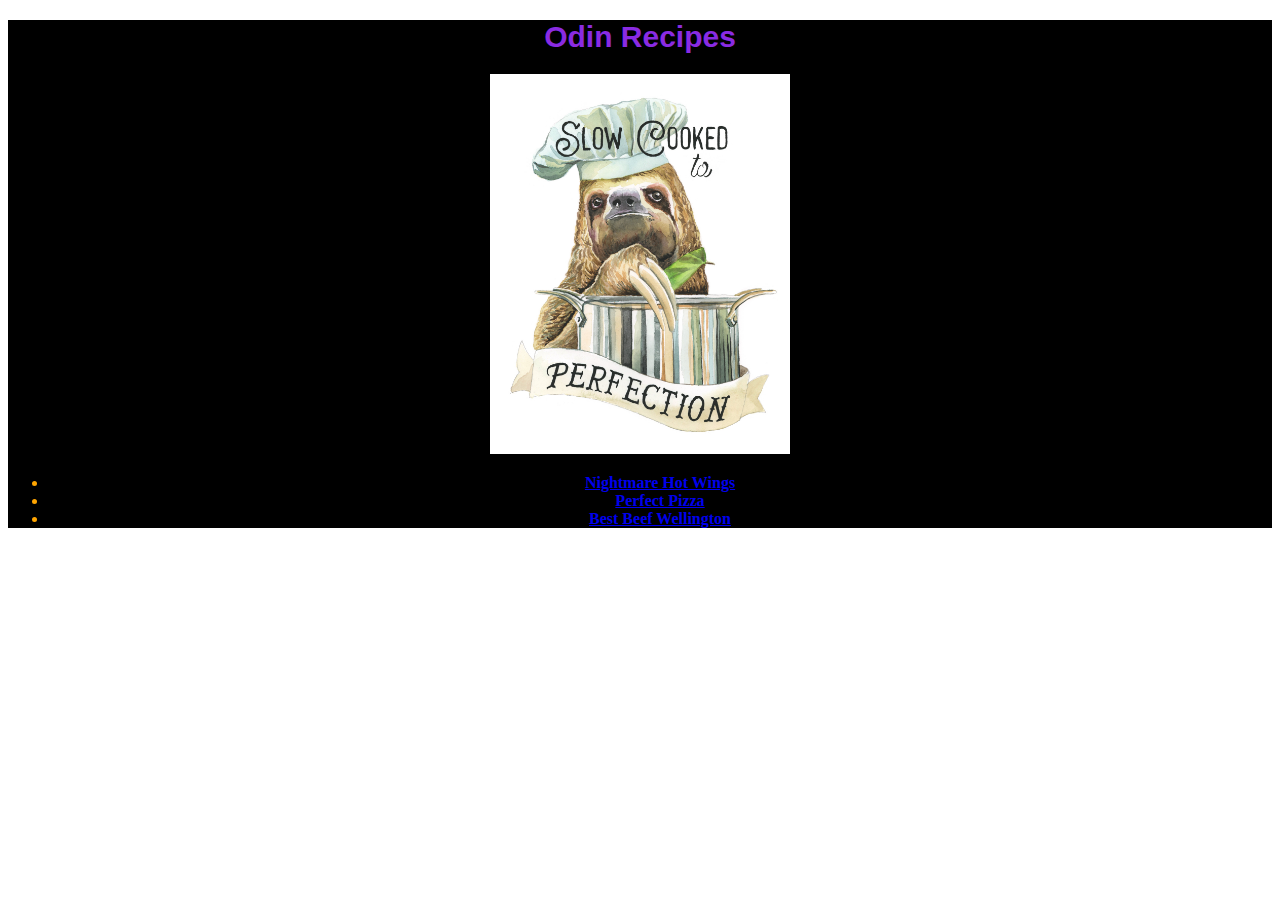
<file: index.html>
<!DOCTYPE html>
<html lang="en">
    <head>
    <meta charset="utf-8">
        <title>My Odin Recipes</title>
    <link rel="stylesheet" href="style/style.css">
    </head>

<body>
    <div>
    <h1>Odin Recipes</h1>
        <div><img class=sloth-cooking src="images/sloth-cooking.jpg" alt="ya boi sloth cookin">
            
        <ul>
            <li><a href="recipes/hot-wings.html"><strong>Nightmare Hot Wings</strong></a></li>
            <li><a href="recipes/pizza.html"><strong>Perfect Pizza</strong></a></li>
            <li><a href="recipes/beef-wellington.html"><strong>Best Beef Wellington</strong></a></li>
        </ul>
    </div>   
        
    









</body>
















</html>
</file>
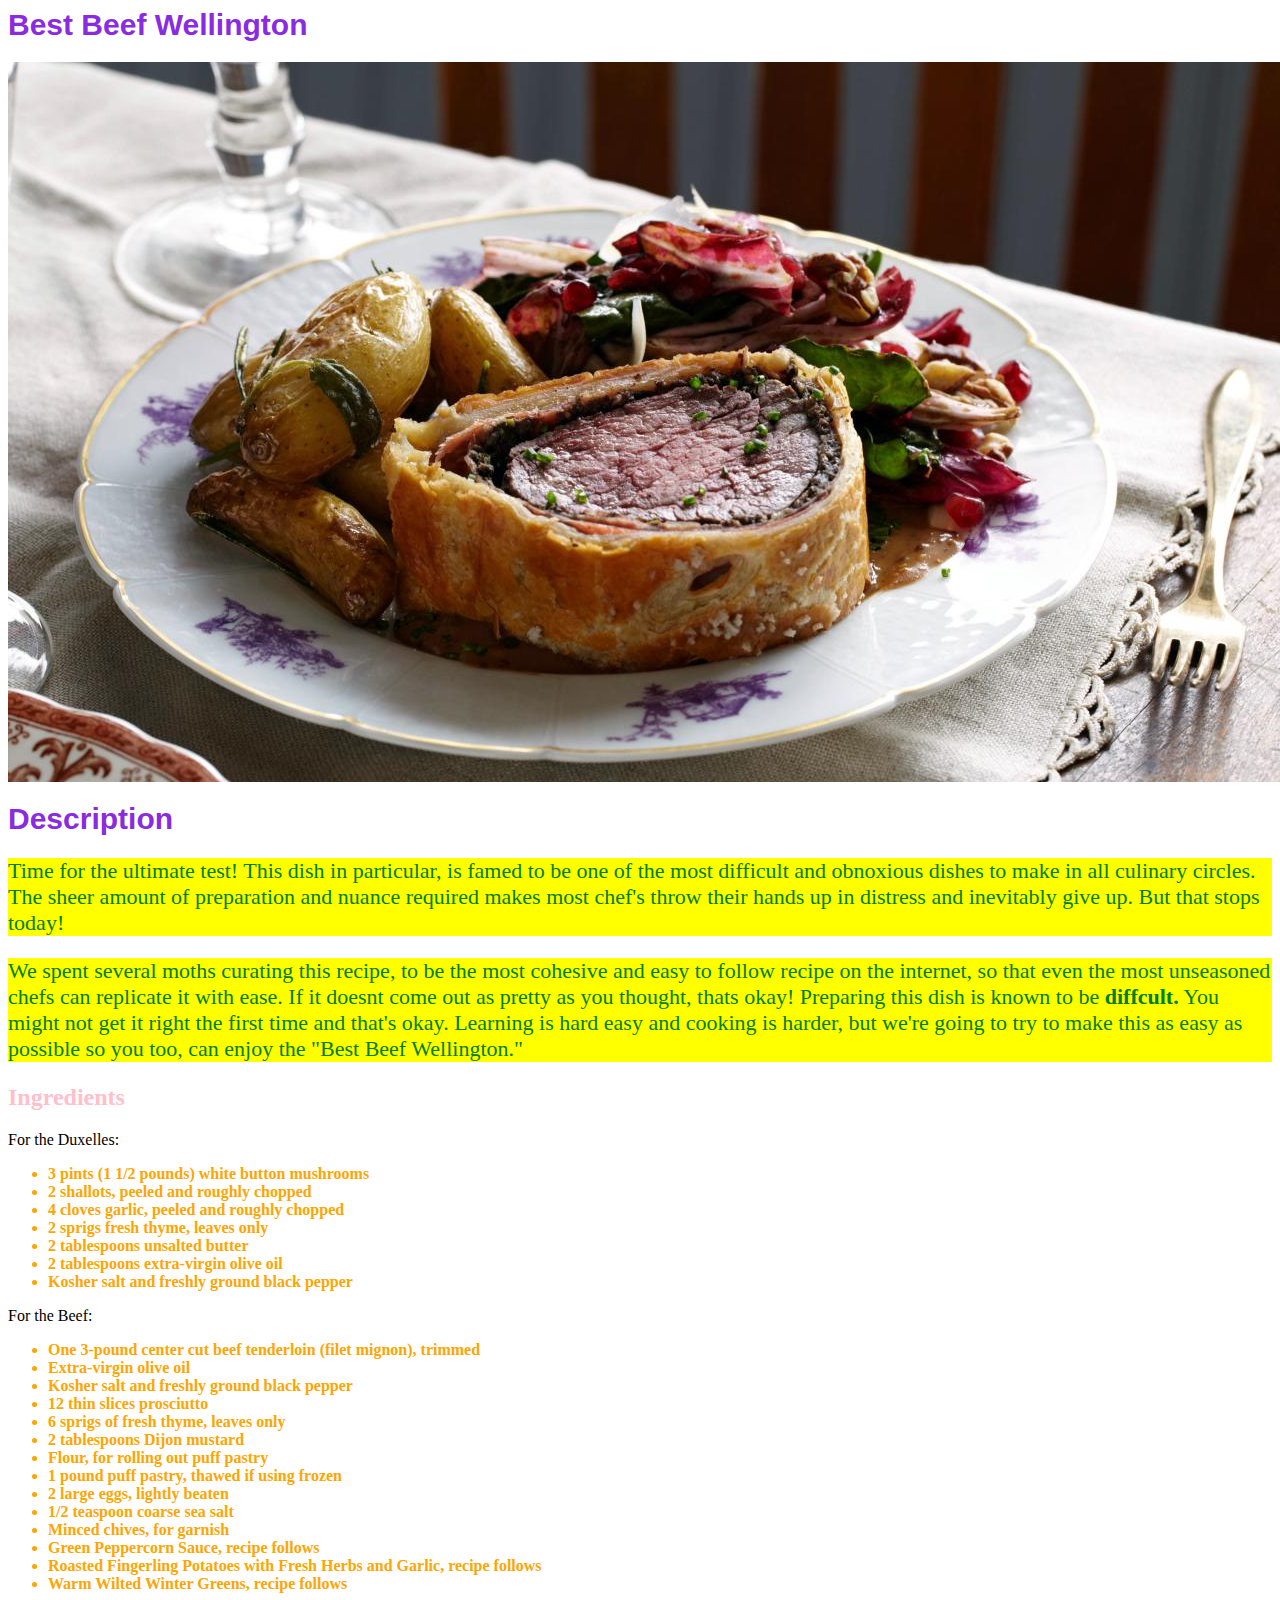
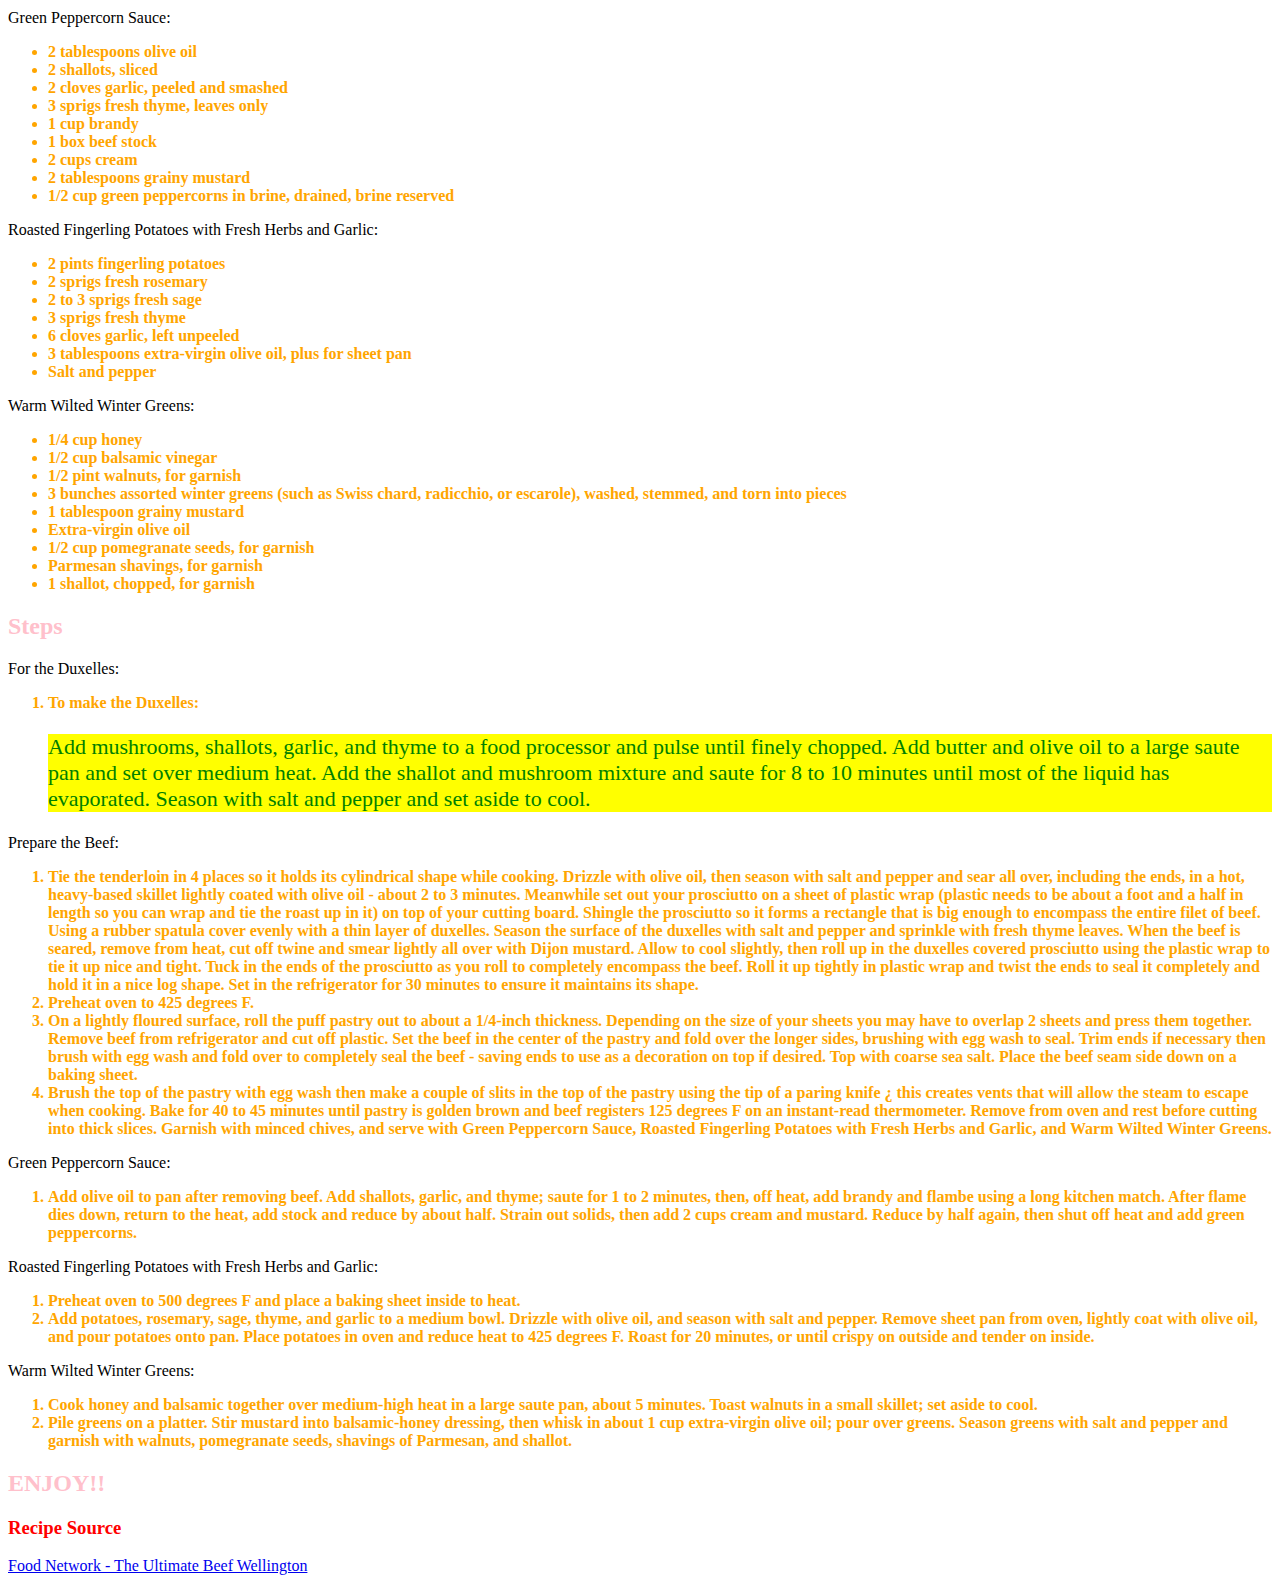
<file: recipes/beef-wellington.html>
<link rel="stylesheet" href="../style/style.css">

<h1>Best Beef Wellington</h1>
    <img src="../images/beef-wellington.jpeg" alt="a beautiful Beef Wellington">

<body>
    <h1>Description</h1>

        <p>Time for the ultimate test! This dish in particular, is famed to be one of the most difficult and obnoxious dishes to make in all culinary circles. The sheer amount of preparation and nuance required makes most chef's throw their hands up in distress and inevitably give up. But that stops today!</p>

        <p>We spent several moths curating this recipe, to be the most cohesive and easy to follow recipe on the internet, so that even the most unseasoned chefs can replicate it with ease. If it doesnt come out as pretty as you thought, thats okay! Preparing this dish is known to be <strong>diffcult.</strong> You might not get it right the first time and that's okay. Learning is hard easy and cooking is harder, but we're going to try to make this as easy as possible so you too, can enjoy the "Best Beef Wellington." </p>

    <h2>Ingredients</h2>

    For the Duxelles:
        <ul>
            <li>3 pints (1 1/2 pounds) white button mushrooms</li>
            <li>2 shallots, peeled and roughly chopped</li>
            <li>4 cloves garlic, peeled and roughly chopped</li>
            <li>2 sprigs fresh thyme, leaves only</li>
            <li>2 tablespoons unsalted butter</li>
            <li>2 tablespoons extra-virgin olive oil</li>
            <li>Kosher salt and freshly ground black pepper</li>
        </ul>

    For the Beef:
        <ul>
            <li>One 3-pound center cut beef tenderloin (filet mignon), trimmed</li>
            <li>Extra-virgin olive oil</li>
            <li>Kosher salt and freshly ground black pepper</li>
            <li>12 thin slices prosciutto</li>
            <li>6 sprigs of fresh thyme, leaves only</li>
            <li> 2 tablespoons Dijon mustard</li>
            <li>Flour, for rolling out puff pastry</li>
            <li>1 pound puff pastry, thawed if using frozen</li>
            <li>2 large eggs, lightly beaten</li>
            <li>1/2 teaspoon coarse sea salt</li>
            <li>Minced chives, for garnish</li>
            <li>Green Peppercorn Sauce, recipe follows</li>
            <li>Roasted Fingerling Potatoes with Fresh Herbs and Garlic, recipe follows</li>
            <li>Warm Wilted Winter Greens, recipe follows</li>
        </ul>

    Green Peppercorn Sauce:
        <ul>
            <li>2 tablespoons olive oil</li> 
            <li>2 shallots, sliced</li>
            <li>2 cloves garlic, peeled and smashed</li>
            <li>3 sprigs fresh thyme, leaves only</li>
            <li>1 cup brandy</li>
            <li>1 box beef stock</li>
            <li>2 cups cream</li>
            <li>2 tablespoons grainy mustard</li>
            <li>1/2 cup green peppercorns in brine, drained, brine reserved</li>
        </ul>

    Roasted Fingerling Potatoes with Fresh Herbs and Garlic:
        <ul>
            <li>2 pints fingerling potatoes</li>
            <li>2 sprigs fresh rosemary</li>
            <li>2 to 3 sprigs fresh sage</li>
            <li>3 sprigs fresh thyme</li>
            <li> 6 cloves garlic, left unpeeled</li>
            <li>3 tablespoons extra-virgin olive oil, plus for sheet pan</li>
            <li>Salt and pepper</li>
        </ul>

    Warm Wilted Winter Greens:
        <ul>
            <li>1/4 cup honey</li>
            <li>1/2 cup balsamic vinegar</li>
            <li>1/2 pint walnuts, for garnish</li>
            <li>3 bunches assorted winter greens (such as Swiss chard, radicchio, or escarole), washed, stemmed, and torn into pieces</li>
            <li>1 tablespoon grainy mustard</li>
            <li>Extra-virgin olive oil</li>
            <li>1/2 cup pomegranate seeds, for garnish</li>
            <li>Parmesan shavings, for garnish</li>
            <li>1 shallot, chopped, for garnish</li>
         </ul>

    <h2>Steps</h2>

    For the Duxelles:
         <ol>
            <li>To make the Duxelles:</li>
                <p> Add mushrooms, shallots, garlic, and thyme to a food processor and pulse until finely chopped. Add butter and olive oil to a large saute pan and set over medium heat. Add the shallot and mushroom mixture and saute for 8 to 10 minutes until most of the liquid has evaporated. Season with salt and pepper and set aside to cool.</p>
         </ol>

    Prepare the Beef:
         <ol>
            <li>Tie the tenderloin in 4 places so it holds its cylindrical shape while cooking. Drizzle with olive oil, then season with salt and pepper and sear all over, including the ends, in a hot, heavy-based skillet lightly coated with olive oil - about 2 to 3 minutes. Meanwhile set out your prosciutto on a sheet of plastic wrap (plastic needs to be about a foot and a half in length so you can wrap and tie the roast up in it) on top of your cutting board. Shingle the prosciutto so it forms a rectangle that is big enough to encompass the entire filet of beef. Using a rubber spatula cover evenly with a thin layer of duxelles. Season the surface of the duxelles with salt and pepper and sprinkle with fresh thyme leaves. When the beef is seared, remove from heat, cut off twine and smear lightly all over with Dijon mustard. Allow to cool slightly, then roll up in the duxelles covered prosciutto using the plastic wrap to tie it up nice and tight. Tuck in the ends of the prosciutto as you roll to completely encompass the beef. Roll it up tightly in plastic wrap and twist the ends to seal it completely and hold it in a nice log shape. Set in the refrigerator for 30 minutes to ensure it maintains its shape.</li>

            <li>Preheat oven to 425 degrees F.</li>

                <li>On a lightly floured surface, roll the puff pastry out to about a 1/4-inch thickness. Depending on the size of your sheets you may have to overlap 2 sheets and press them together. Remove beef from refrigerator and cut off plastic. Set the beef in the center of the pastry and fold over the longer sides, brushing with egg wash to seal. Trim ends if necessary then brush with egg wash and fold over to completely seal the beef - saving ends to use as a decoration on top if desired. Top with coarse sea salt. Place the beef seam side down on a baking sheet.</li>

                <li>Brush the top of the pastry with egg wash then make a couple of slits in the top of the pastry using the tip of a paring knife ¿ this creates vents that will allow the steam to escape when cooking. Bake for 40 to 45 minutes until pastry is golden brown and beef registers 125 degrees F on an instant-read thermometer. Remove from oven and rest before cutting into thick slices. Garnish with minced chives, and serve with Green Peppercorn Sauce, Roasted Fingerling Potatoes with Fresh Herbs and Garlic, and Warm Wilted Winter Greens.</li>
         </ol>

    Green Peppercorn Sauce:
         <ol>
            <li>Add olive oil to pan after removing beef. Add shallots, garlic, and thyme; saute for 1 to 2 minutes, then, off heat, add brandy and flambe using a long kitchen match. After flame dies down, return to the heat, add stock and reduce by about half. Strain out solids, then add 2 cups cream and mustard. Reduce by half again, then shut off heat and add green peppercorns.</li>
        </ol>
           
    Roasted Fingerling Potatoes with Fresh Herbs and Garlic:
        <ol>
            <li>Preheat oven to 500 degrees F and place a baking sheet inside to heat.</li>

            <li>Add potatoes, rosemary, sage, thyme, and garlic to a medium bowl. Drizzle with olive oil, and season with salt and pepper. Remove sheet pan from oven, lightly coat with olive oil, and pour potatoes onto pan. Place potatoes in oven and reduce heat to 425 degrees F. Roast for 20 minutes, or until crispy on outside and tender on inside.</li>
        </ol>

    Warm Wilted Winter Greens:
        <ol>
            <li>Cook honey and balsamic together over medium-high heat in a large saute pan, about 5 minutes. Toast walnuts in a small skillet; set aside to cool.</li>

            <li>Pile greens on a platter. Stir mustard into balsamic-honey dressing, then whisk in about 1 cup extra-virgin olive oil; pour over greens. Season greens with salt and pepper and garnish with walnuts, pomegranate seeds, shavings of Parmesan, and shallot.</li>
        </ol>

    <h2>ENJOY!!</h2>

             

    

    







<h3>Recipe Source</h3>
    <a href="https://www.foodnetwork.com/recipes/tyler-florence/the-ultimate-beef-wellington-recipe2-1952280">Food Network - The Ultimate Beef Wellington</a>
</body>
</file>
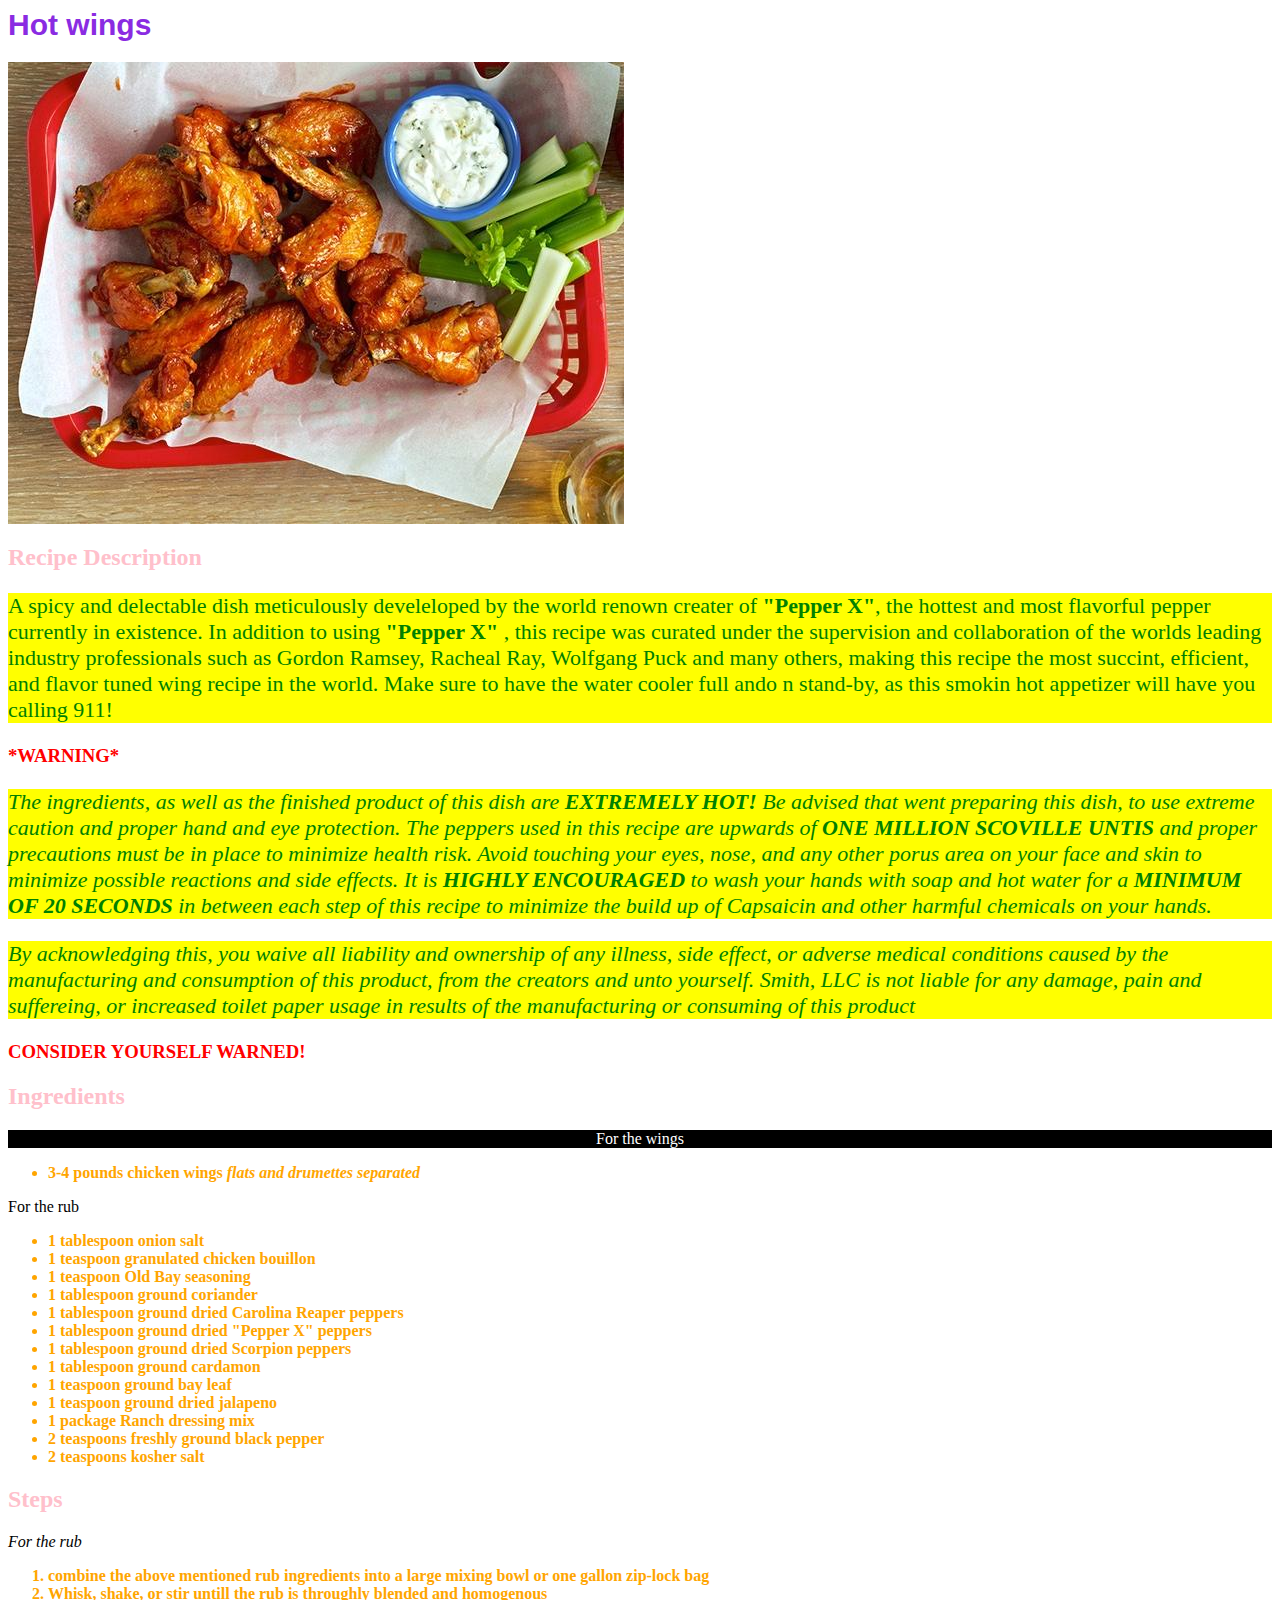
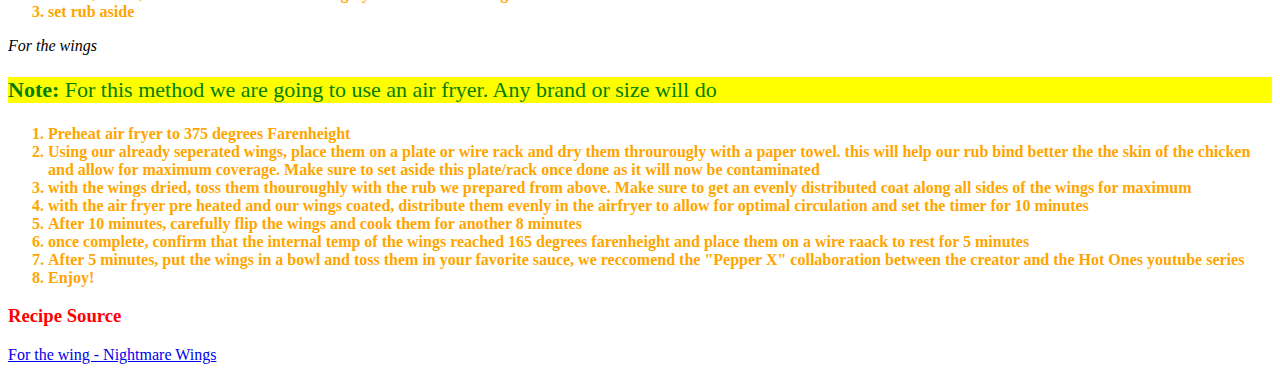
<file: recipes/hot-wings.html>
<title>Hot Wings</title>
<link rel="stylesheet" href="../style/style.css">

<h1>Hot wings</h1>
<img src="../images/hot-wings.jpeg" alt="Steamy and Sauced Smokin Hot Chicken Wings">
<body> 
    <h2>Recipe Description</h2>
        <p>A spicy and delectable dish meticulously develeloped by the world renown creater of <strong>"Pepper X"</strong>, the hottest and most flavorful pepper currently in existence. In addition to using <strong>"Pepper X"</strong> , this recipe was curated under the supervision and collaboration of the worlds leading industry professionals such as Gordon Ramsey, Racheal Ray, Wolfgang Puck and many others, making this recipe the most succint, efficient, and flavor tuned wing recipe in the world. Make sure to have the water cooler full ando n stand-by, as this smokin hot appetizer will have you calling 911! </p>

        <p><h3>*WARNING*</h3></p> 
        <p><em>The ingredients, as well as the finished product of this dish are <strong>EXTREMELY HOT!</strong> Be advised that went preparing this dish, to use extreme caution and proper hand and eye protection. The peppers used in this recipe are upwards of <strong>ONE MILLION SCOVILLE UNTIS</strong> and proper precautions must be in place to minimize health risk. Avoid touching your eyes, nose, and any other porus area on your face and skin to minimize possible reactions and side effects. It is <strong>HIGHLY ENCOURAGED</strong> to wash your hands with soap and hot water for a <strong>MINIMUM OF 20 SECONDS</strong> in between each step of this recipe to minimize the build up of Capsaicin and other harmful chemicals on your hands.</em></p>
        <p><em>By acknowledging this, you waive all liability and ownership of any illness, side effect, or adverse medical conditions caused by the manufacturing and consumption of this product, from the creators and unto yourself. Smith, LLC is not liable for any damage, pain and suffereing, or increased toilet paper usage in results of the manufacturing or consuming of this product</em></p>
        
            <h3><strong>CONSIDER YOURSELF WARNED!</strong></h3>

        <h2>Ingredients</h2>
        <div class="div">For the wings</div>
            <ul>
                <li>3-4 pounds chicken wings <em>flats and drumettes separated</em></li>
            </ul>
        For the rub
            <ul>
                <li>1 tablespoon onion salt</li>
                <li>1 teaspoon granulated chicken bouillon</li>
                <li>1 teaspoon Old Bay seasoning</li>
                <li>1 tablespoon ground coriander</li>
                <li>1 tablespoon ground dried Carolina Reaper peppers</li>
                <li>1 tablespoon ground dried "Pepper X" peppers</li>
                <li>1 tablespoon ground dried Scorpion peppers</li>
                <li>1 tablespoon ground cardamon</li>
                <li>1 teaspoon ground bay leaf</li>
                <li>1 teaspoon ground dried jalapeno</li>
                <li>1 package Ranch dressing mix</li>
                <li>2 teaspoons freshly ground black pepper</li>
                <li>2 teaspoons kosher salt</li>
            </ul>
        <h2>Steps</h2>
        <em>For the rub</em>
            <ol>
                <li>combine the above mentioned rub ingredients into a large mixing bowl or one gallon zip-lock bag</li>
                <li>Whisk, shake, or stir untill the rub is throughly blended and homogenous</li>
                <li>set rub aside</li>
              
               </ol>
        <em>For the wings</em>
            <p><strong>Note:</strong> For this method we are going to use an air fryer. Any brand or size will do</p>
                <ol>
                    <li>Preheat air fryer to 375 degrees Farenheight</li>
                    <li>Using our already seperated wings, place them on a plate or wire rack and dry them throurougly with a paper towel. this will help our rub bind better the the skin of the chicken and allow for maximum coverage. Make sure to set aside this plate/rack once done as it will now be contaminated</li>
                    <li>with the wings dried, toss them thouroughly with the rub we prepared from above. Make sure to get an evenly distributed coat along all sides of the wings for maximum</li>
                    <li>with the air fryer pre heated and our wings coated, distribute them evenly in the airfryer to allow for optimal circulation and set the timer for 10 minutes</li>
                    <li>After 10 minutes, carefully flip the wings and cook them for another 8 minutes</li>
                    <li>once complete, confirm that the internal temp of the wings reached 165 degrees farenheight and place them on a wire raack to rest for 5 minutes</li>
                    <li>After 5 minutes, put the wings in a bowl and toss them in your favorite sauce, we reccomend the "Pepper X" collaboration between the creator and the Hot Ones youtube series</li>
                    <li>Enjoy!</li>
                </ol>

                
<h3>Recipe Source</h3>
<a href="http://forthewing.com/nightmare-wings/">For the wing - Nightmare Wings</a>

</body>
</file>
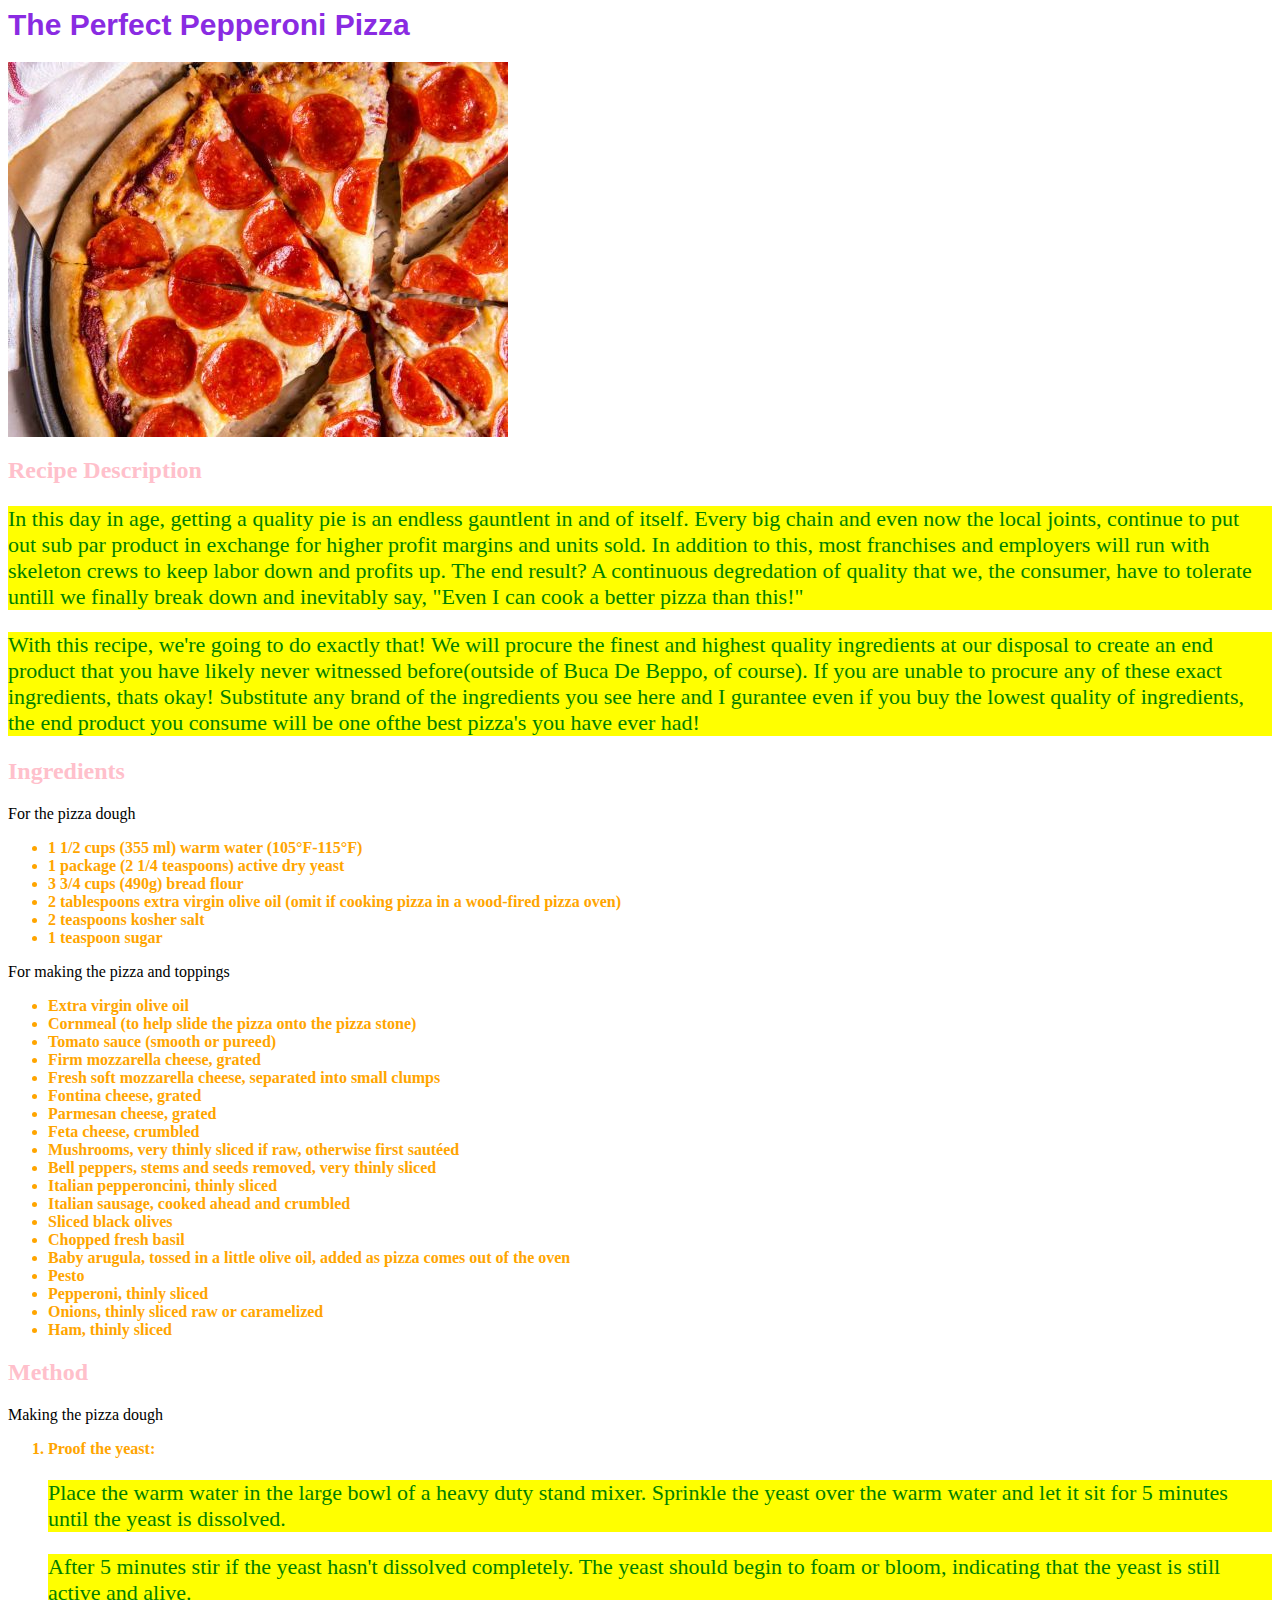
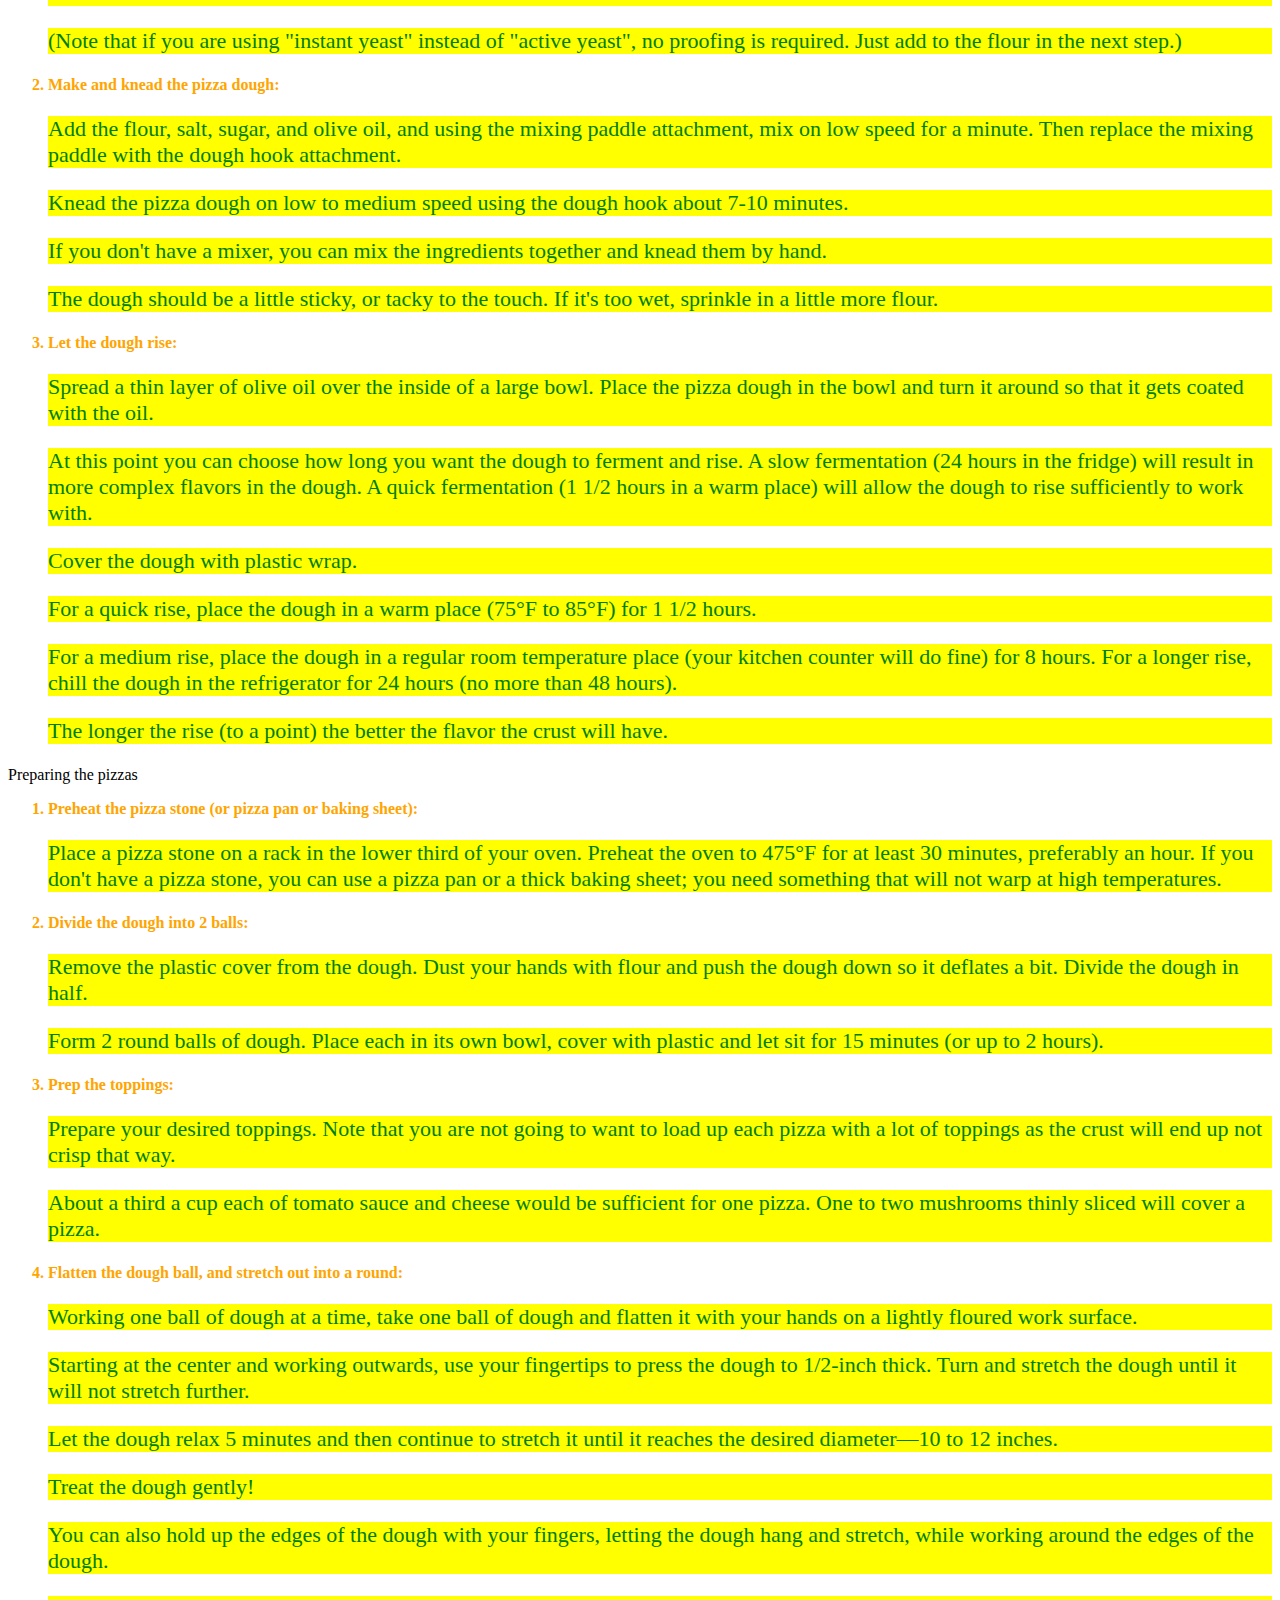
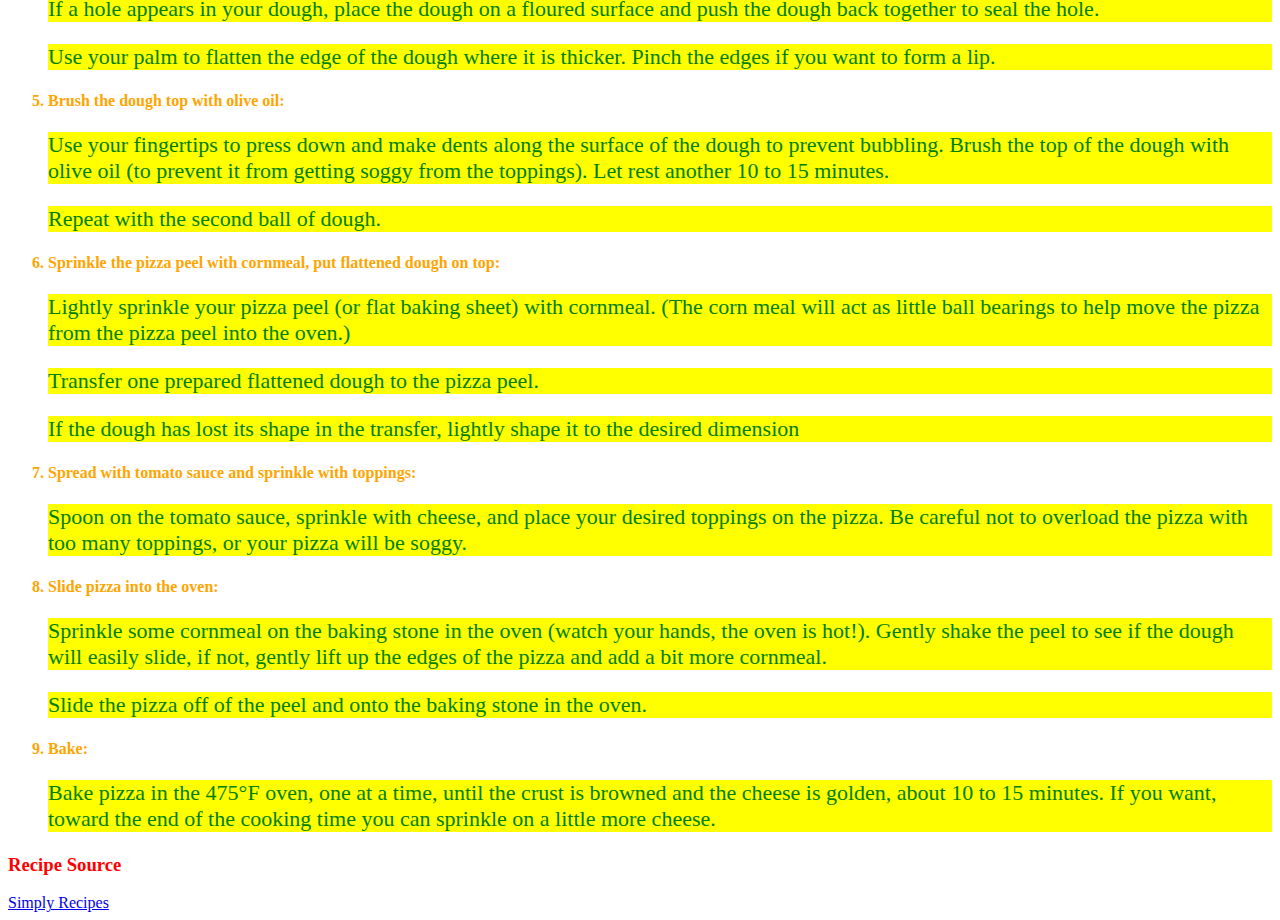
<file: recipes/pizza.html>
<link rel="stylesheet" href="../style/style.css">

<h1>The Perfect Pepperoni Pizza</h1>
    <img src="../images/pizza.jpg" alt="The Perfect Pepperoni Pizza">
<body>
    <h2>Recipe Description</h2>
        <p>In this day in age, getting a quality pie is an endless gauntlent in and of itself. Every big chain and even now the local joints, continue to put out sub par product in exchange for higher profit margins and units sold. In addition to this, most franchises and employers will run with skeleton crews to keep labor down and profits up. The end result? A continuous degredation of quality that we, the consumer, have to tolerate untill we finally break down and inevitably say, "Even I can cook a better pizza than this!"</p>

        <p>With this recipe, we're going to do exactly that! We will procure the finest and highest quality ingredients at our disposal to create an end product that you have likely never witnessed before(outside of Buca De Beppo, of course). If you are unable to procure any of these exact ingredients, thats okay! Substitute any brand of the ingredients you see here and I gurantee even if you buy the lowest quality of ingredients, the end product you consume will be one ofthe best pizza's you have ever had!</p> 

    <h2>Ingredients</h2>
    For the pizza dough
        <ul>
            <li>1 1/2 cups (355 ml) warm water (105°F-115°F)</li>
            <li>1 package (2 1/4 teaspoons) active dry yeast</li>
            <li>3 3/4 cups (490g) bread flour</li>
            <li>2 tablespoons extra virgin olive oil (omit if cooking pizza in a wood-fired pizza oven)</li>
            <li>2 teaspoons kosher salt</li>
            <li>1 teaspoon sugar</li>
        </ul>
    For making the pizza and toppings
        <ul>
            <li>Extra virgin olive oil</li>
            <li>Cornmeal (to help slide the pizza onto the pizza stone)</li>
            <li>Tomato sauce (smooth or pureed)</li>
            <li>Firm mozzarella cheese, grated</li>
            <li>Fresh soft mozzarella cheese, separated into small clumps</li>
            <li>Fontina cheese, grated</li>
            <li>Parmesan cheese, grated</li>
            <li>Feta cheese, crumbled</li>
            <li>Mushrooms, very thinly sliced if raw, otherwise first sautéed</li>
            <li>Bell peppers, stems and seeds removed, very thinly sliced</li>
            <li>Italian pepperoncini, thinly sliced</li>
            <li>Italian sausage, cooked ahead and crumbled</li>
            <li>Sliced black olives</li>
            <li>Chopped fresh basil</li>
            <li>Baby arugula, tossed in a little olive oil, added as pizza comes out of the oven</li>
            <li>Pesto</li>
            <li>Pepperoni, thinly sliced</li>
            <li>Onions, thinly sliced raw or caramelized</li>
            <li>Ham, thinly sliced</li>
        </ul>
    
        <h2>Method</h2>
        Making the pizza dough
            <ol>
                <li>Proof the yeast:</li>
                    <p>Place the warm water in the large bowl of a heavy duty stand mixer. Sprinkle the yeast over the warm water and let it sit for 5 minutes until the yeast is dissolved.</p>

                    <p>After 5 minutes stir if the yeast hasn't dissolved completely. The yeast should begin to foam or bloom, indicating that the yeast is still active and alive.</p>

                    <p>(Note that if you are using "instant yeast" instead of "active yeast", no proofing is required. Just add to the flour in the next step.)</p>

                <li>Make and knead the pizza dough:</li>
                    <p>Add the flour, salt, sugar, and olive oil, and using the mixing paddle attachment, mix on low speed for a minute. Then replace the mixing paddle with the dough hook attachment.</p>

                    <p>Knead the pizza dough on low to medium speed using the dough hook about 7-10 minutes.</p>

                    <p>If you don't have a mixer, you can mix the ingredients together and knead them by hand.</p>

                    <p>The dough should be a little sticky, or tacky to the touch. If it's too wet, sprinkle in a little more flour.</p>

                <li>Let the dough rise:</li>
                    <p>Spread a thin layer of olive oil over the inside of a large bowl. Place the pizza dough in the bowl and turn it around so that it gets coated with the oil.</p>

                    <p>At this point you can choose how long you want the dough to ferment and rise. A slow fermentation (24 hours in the fridge) will result in more complex flavors in the dough. A quick fermentation (1 1/2 hours in a warm place) will allow the dough to rise sufficiently to work with.</p>

                    <p>Cover the dough with plastic wrap.</p>

                    <p>For a quick rise, place the dough in a warm place (75°F to 85°F) for 1 1/2 hours.</p>

                    <p>For a medium rise, place the dough in a regular room temperature place (your kitchen counter will do fine) for 8 hours. For a longer rise, chill the dough in the refrigerator for 24 hours (no more than 48 hours).</p>

                    <p>The longer the rise (to a point) the better the flavor the crust will have.</p>
            </ol>
        
        Preparing the pizzas
            <ol>
                <li>Preheat the pizza stone (or pizza pan or baking sheet):</li>
                    <p>Place a pizza stone on a rack in the lower third of your oven. Preheat the oven to 475°F for at least 30 minutes, preferably an hour. If you don't have a pizza stone, you can use a pizza pan or a thick baking sheet; you need something that will not warp at high temperatures.</p>

                <li>Divide the dough into 2 balls:</li>
                    <p>Remove the plastic cover from the dough. Dust your hands with flour and push the dough down so it deflates a bit. Divide the dough in half.</p>

                    <p>Form 2 round balls of dough. Place each in its own bowl, cover with plastic and let sit for 15 minutes (or up to 2 hours).</p>

                <li>Prep the toppings:</li>
                    <p>Prepare your desired toppings. Note that you are not going to want to load up each pizza with a lot of toppings as the crust will end up not crisp that way.</p>

                    <p>About a third a cup each of tomato sauce and cheese would be sufficient for one pizza. One to two mushrooms thinly sliced will cover a pizza.</p>

                

                <li>Flatten the dough ball, and stretch out into a round:</li>
                    <p>Working one ball of dough at a time, take one ball of dough and flatten it with your hands on a lightly floured work surface.</p>

                    <p>Starting at the center and working outwards, use your fingertips to press the dough to 1/2-inch thick. Turn and stretch the dough until it will not stretch further.</p>

                    <p>Let the dough relax 5 minutes and then continue to stretch it until it reaches the desired diameter—10 to 12 inches.</p>
                    
                    <p>Treat the dough gently!</p>

                    <p>You can also hold up the edges of the dough with your fingers, letting the dough hang and stretch, while working around the edges of the dough.</p>

                    <p>If a hole appears in your dough, place the dough on a floured surface and push the dough back together to seal the hole.</p>

                    <p>Use your palm to flatten the edge of the dough where it is thicker. Pinch the edges if you want to form a lip.</p>

                <li>Brush the dough top with olive oil:</li>
                    <p>Use your fingertips to press down and make dents along the surface of the dough to prevent bubbling. Brush the top of the dough with olive oil (to prevent it from getting soggy from the toppings). Let rest another 10 to 15 minutes.</p>

                    <p>Repeat with the second ball of dough.</p>

                <li>Sprinkle the pizza peel with cornmeal, put flattened dough on top:</li>
                    <p>Lightly sprinkle your pizza peel (or flat baking sheet) with cornmeal. (The corn meal will act as little ball bearings to help move the pizza from the pizza peel into the oven.)</p>

                    <p>Transfer one prepared flattened dough to the pizza peel.</p>

                    <p>If the dough has lost its shape in the transfer, lightly shape it to the desired dimension</p>

                <li>Spread with tomato sauce and sprinkle with toppings:</li>
                    <p>Spoon on the tomato sauce, sprinkle with cheese, and place your desired toppings on the pizza. Be careful not to overload the pizza with too many toppings, or your pizza will be soggy.</p>

                <li>Slide pizza into the oven:</li>
                     <p>Sprinkle some cornmeal on the baking stone in the oven (watch your hands, the oven is hot!). Gently shake the peel to see if the dough will easily slide, if not, gently lift up the edges of the pizza and add a bit more cornmeal.</p>

                    <p>Slide the pizza off of the peel and onto the baking stone in the oven.</p>

                <li>Bake:</li>
                    <p>Bake pizza in the 475°F oven, one at a time, until the crust is browned and the cheese is golden, about 10 to 15 minutes. If you want, toward the end of the cooking time you can sprinkle on a little more cheese.</p>

            </ol>







<h3>Recipe Source</h3>
<a href="https://www.simplyrecipes.com/recipes/homemade_pizza/">Simply Recipes</a>

 </body>
</file>
<file: style/style.css>
.sloth-cooking {
    width: 300px;
    align-content: center;
}

div {
    color: white;
    background-color: black;
    text-align: center;
}

h1 {
    font-family: Helvetica;
    font-size: 30px;
    color:blueviolet
}

h2 {
    color: pink;
}

h3 {
    color: red;
}

li {
    color: orange;
    font-weight: 600;
}

p {
    color: green;
    background-color: yellow;
    font-size: 22px;
}
</file>
